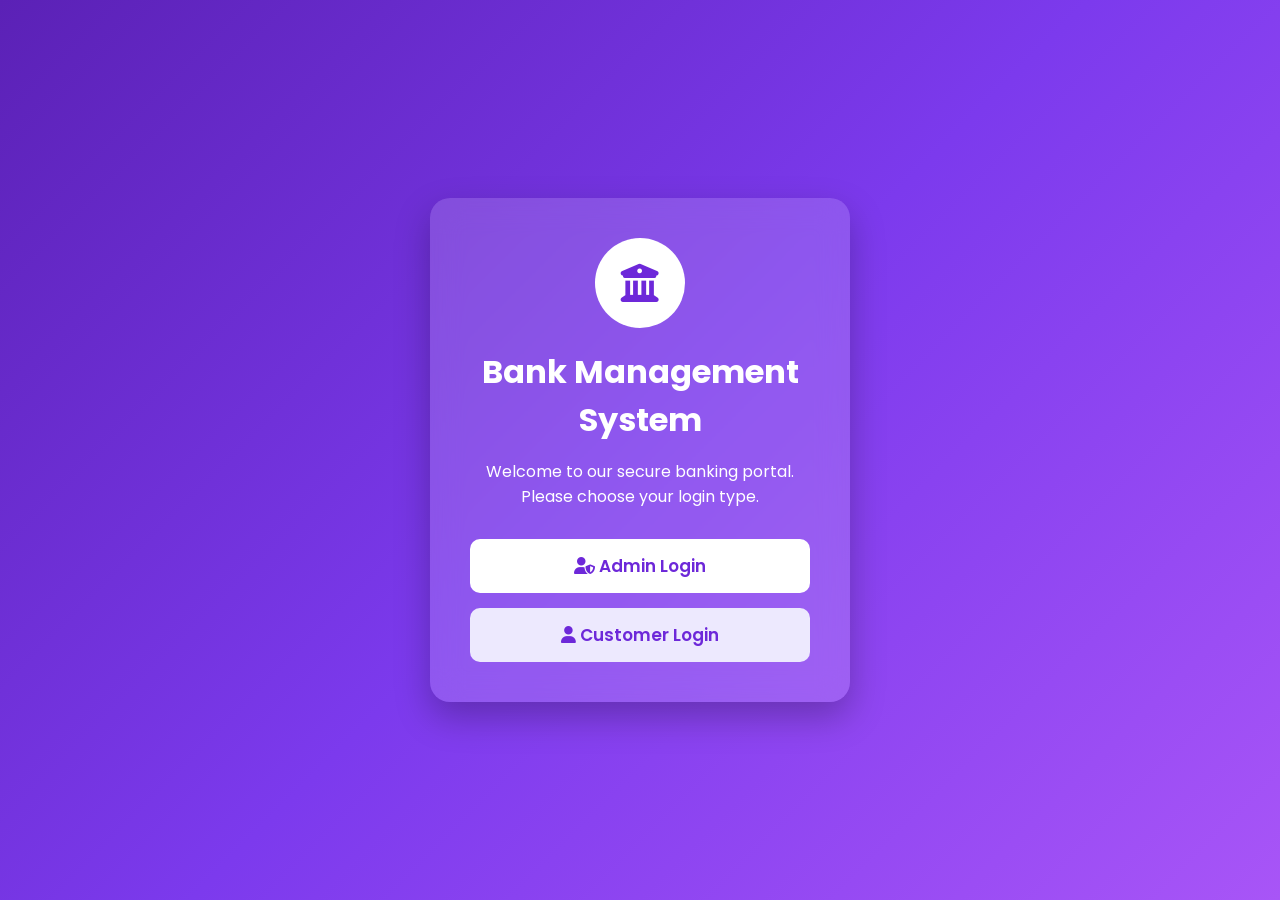
<file: src/main/resources/static/index.html>
<!DOCTYPE html>
<html lang="en">
<head>
    <meta charset="UTF-8">
    <meta name="viewport" content="width=device-width, initial-scale=1.0">
    <title>Bank Management System</title>

    <link rel="stylesheet" href="css/style.css">

    <!-- Font Awesome -->
    <link rel="stylesheet"
    href="https://cdnjs.cloudflare.com/ajax/libs/font-awesome/6.5.2/css/all.min.css">

</head>
<body>

<div class="home-container">

    <div class="home-card">

        <div class="bank-icon">
            <i class="fa-solid fa-building-columns"></i>
        </div>

        <h1>Bank Management System</h1>

        <p>
            Welcome to our secure banking portal.
            Please choose your login type.
        </p>

        <div class="button-group">

            <a href="admin-login.html" class="btn admin-btn">
                <i class="fa-solid fa-user-shield"></i>
                Admin Login
            </a>

            <a href="customer-login.html" class="btn customer-btn">
                <i class="fa-solid fa-user"></i>
                Customer Login
            </a>

        </div>

    </div>

</div>

</body>
</html>
</file>
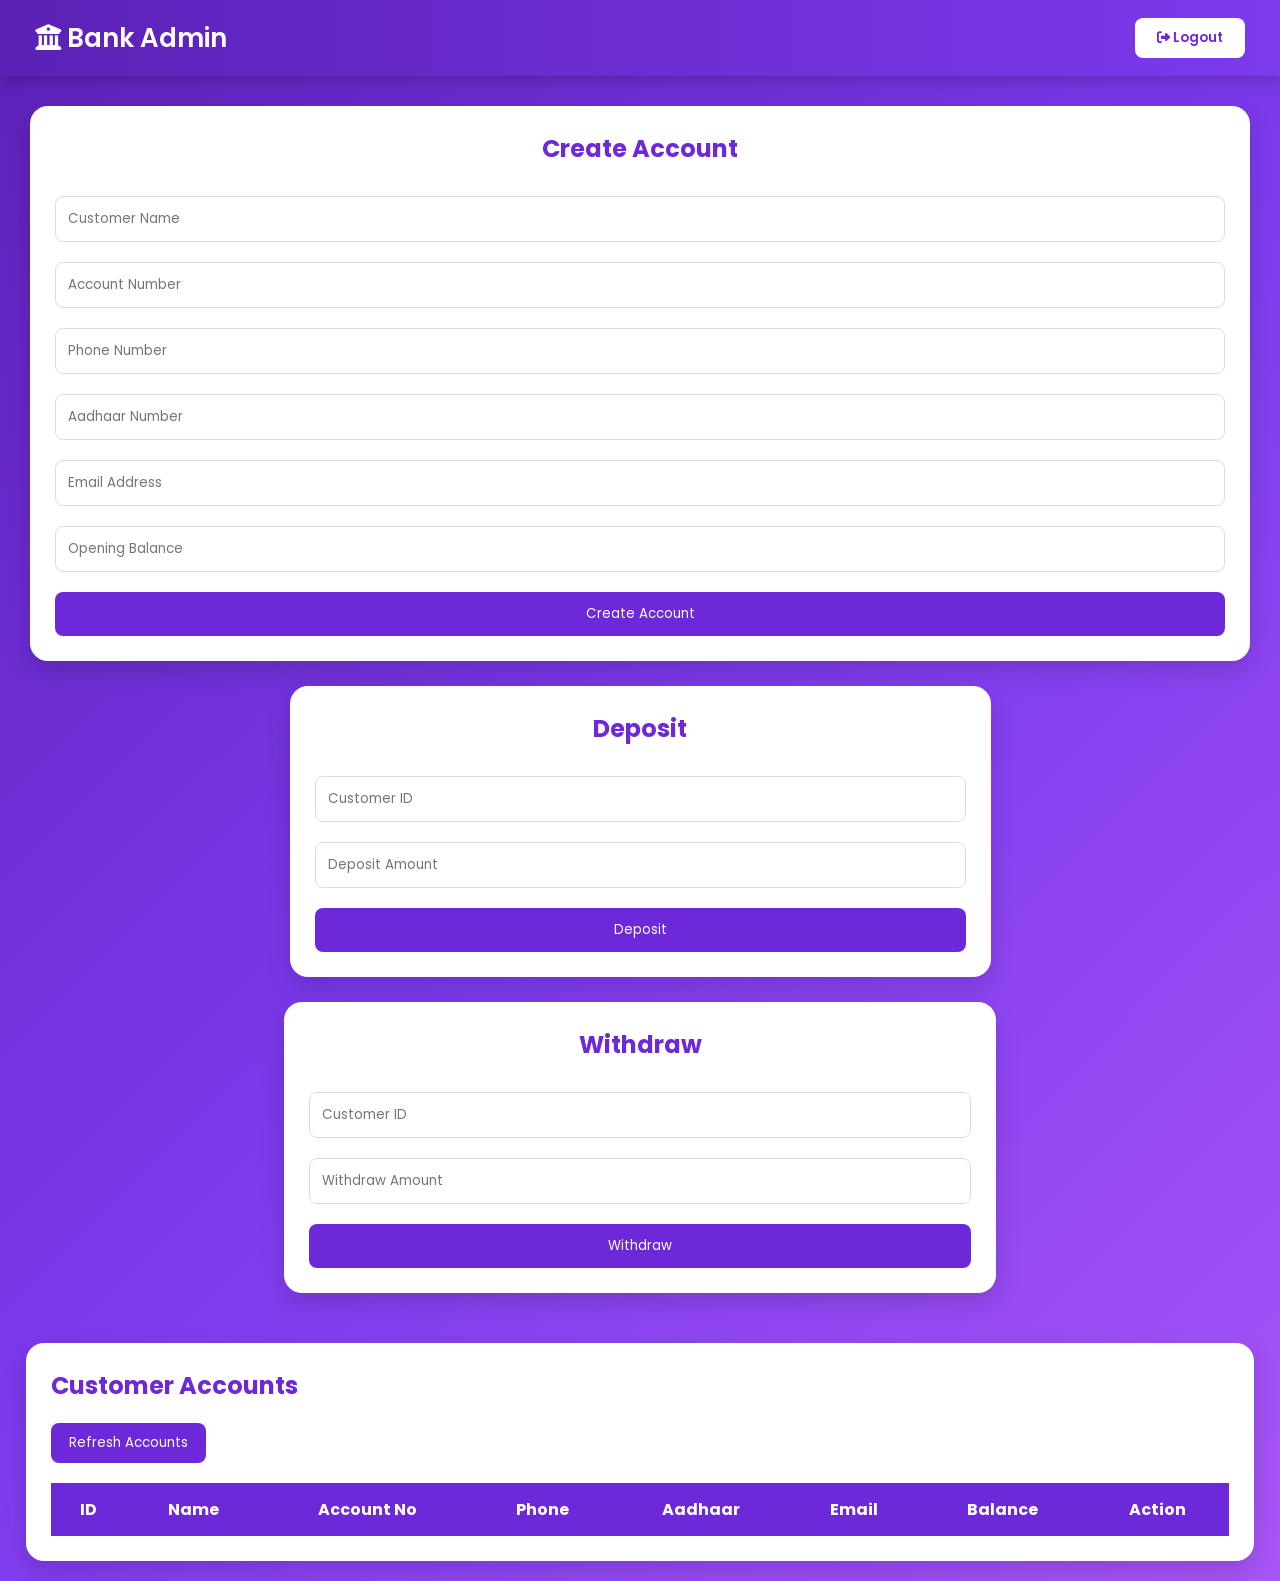
<file: src/main/resources/static/admin-dashboard.html>
<!DOCTYPE html>
<html lang="en">

<head>
    <meta charset="UTF-8">
    <meta name="viewport" content="width=device-width, initial-scale=1.0">
    <title>Admin Dashboard</title>

    <link rel="stylesheet" href="css/style.css">

    <link rel="stylesheet"
    href="https://cdnjs.cloudflare.com/ajax/libs/font-awesome/6.5.2/css/all.min.css">
</head>

<body>

    <!-- Navbar -->

    <nav class="navbar">

        <h2>
            <i class="fa-solid fa-building-columns"></i>
            Bank Admin
        </h2>

        <!-- <button class="logout-btn">
            <i class="fa-solid fa-right-from-bracket"></i>
            Logout
        </button> -->
        <button class="logout-btn" onclick="logout()">
        <i class="fa-solid fa-right-from-bracket"></i>
        Logout
        </button>

    </nav>

    <!-- Main -->

    <div class="dashboard-container">

        <!-- Create Account -->

        <div class="card">

            <h2>Create Account</h2>

            <input type="text" id="name" placeholder="Customer Name">

            <input type="text" id="number" placeholder="Account Number">

            <input type="text" id="phone" placeholder="Phone Number">

            <input type="text" id="aadhar" placeholder="Aadhaar Number">

            <input type="email" id="email" placeholder="Email Address">

            <input type="number" id="balance" placeholder="Opening Balance">

            <button onclick="createAccount()">
                Create Account
            </button>

        </div>

        <!-- Deposit -->

        <div class="card">

            <h2>Deposit</h2>

            <input type="number" id="depositId" placeholder="Customer ID">

            <input type="number" id="depositAmount" placeholder="Deposit Amount">

            <button onclick="deposit()">
                Deposit
            </button>

        </div>

        <!-- Withdraw -->

        <div class="card">

            <h2>Withdraw</h2>

            <input type="number" id="withdrawId" placeholder="Customer ID">

            <input type="number" id="withdrawAmount" placeholder="Withdraw Amount">

            <button onclick="withdraw()">
                Withdraw
            </button>

        </div>

    </div>

    <!-- Customer Table -->

    <div class="table-card">

        <h2>Customer Accounts</h2>

        <button onclick="getAccounts()">
            Refresh Accounts
        </button>

        <table>

            <thead>

                <tr>

                    <th>ID</th>
                    <th>Name</th>
                    <th>Account No</th>
                    <th>Phone</th>
                    <th>Aadhaar</th>
                    <th>Email</th>
                    <th>Balance</th>
                    <th>Action</th>

                </tr>

            </thead>

            <tbody id="tableBody">

            </tbody>

        </table>

    </div>

    <script src="js/script.js"></script>

</body>

</html>
</file>
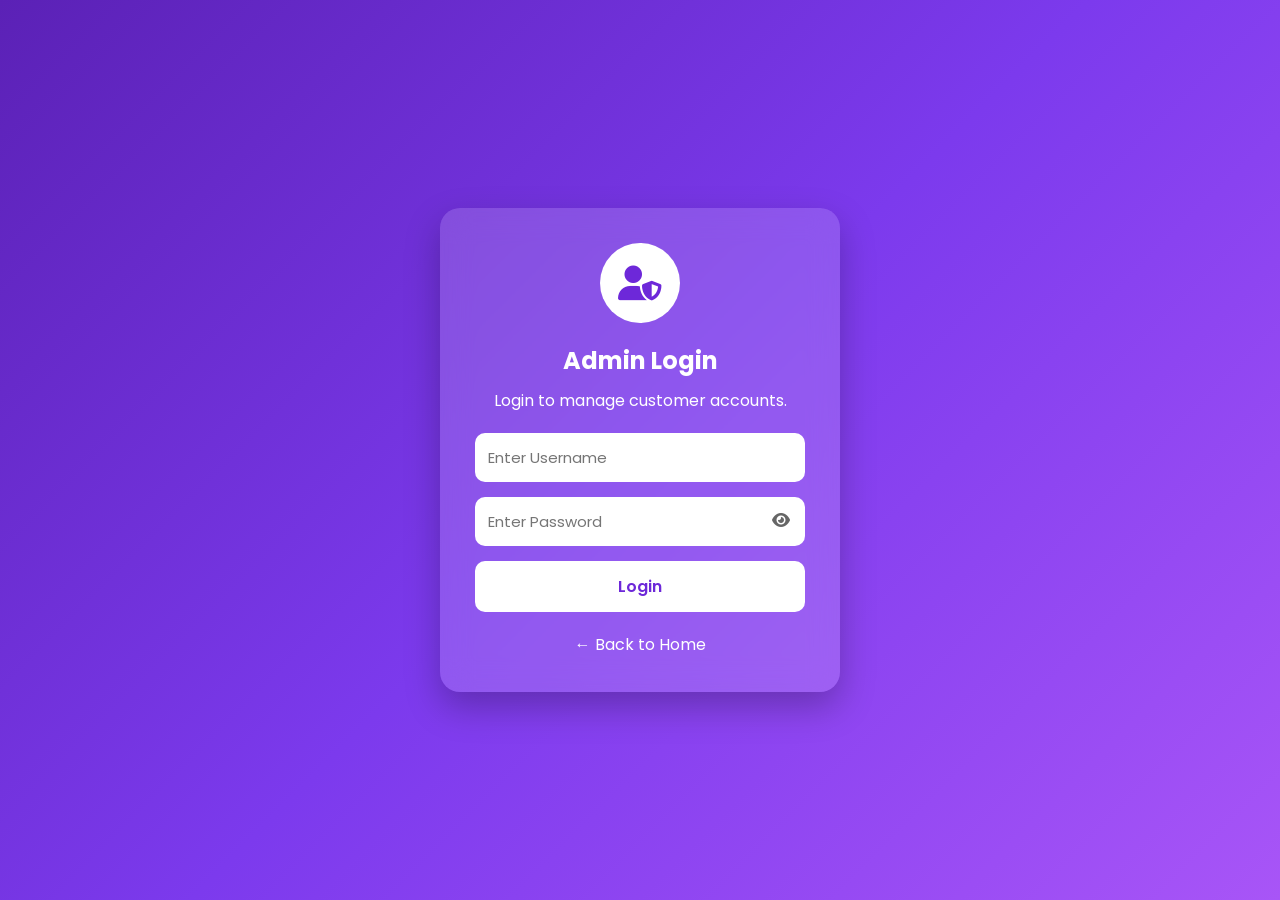
<file: src/main/resources/static/admin-login.html>
<!DOCTYPE html>
<html lang="en">

<head>
    <meta charset="UTF-8">
    <meta name="viewport" content="width=device-width, initial-scale=1.0">
    <title>Admin Login</title>

    <link rel="stylesheet" href="css/style.css">

    <link rel="stylesheet"
        href="https://cdnjs.cloudflare.com/ajax/libs/font-awesome/6.5.2/css/all.min.css">
</head>

<body>

    <div class="login-container">

        <div class="login-card">

            <div class="login-icon">
                <i class="fa-solid fa-user-shield"></i>
            </div>

            <h2>Admin Login</h2>

            <p>Login to manage customer accounts.</p>

            <input type="text"
                id="username"
                placeholder="Enter Username">

            <div class="password-box">

                <input type="password"
                    id="password"
                    placeholder="Enter Password">

                <i class="fa-solid fa-eye" id="togglePassword"></i>

            </div>

            <button onclick="adminLogin()">
                Login
            </button>

            <a href="index.html" class="back-link">
                ← Back to Home
            </a>

        </div>

    </div>

    <script src="js/login.js"></script>

</body>

</html>
</file>
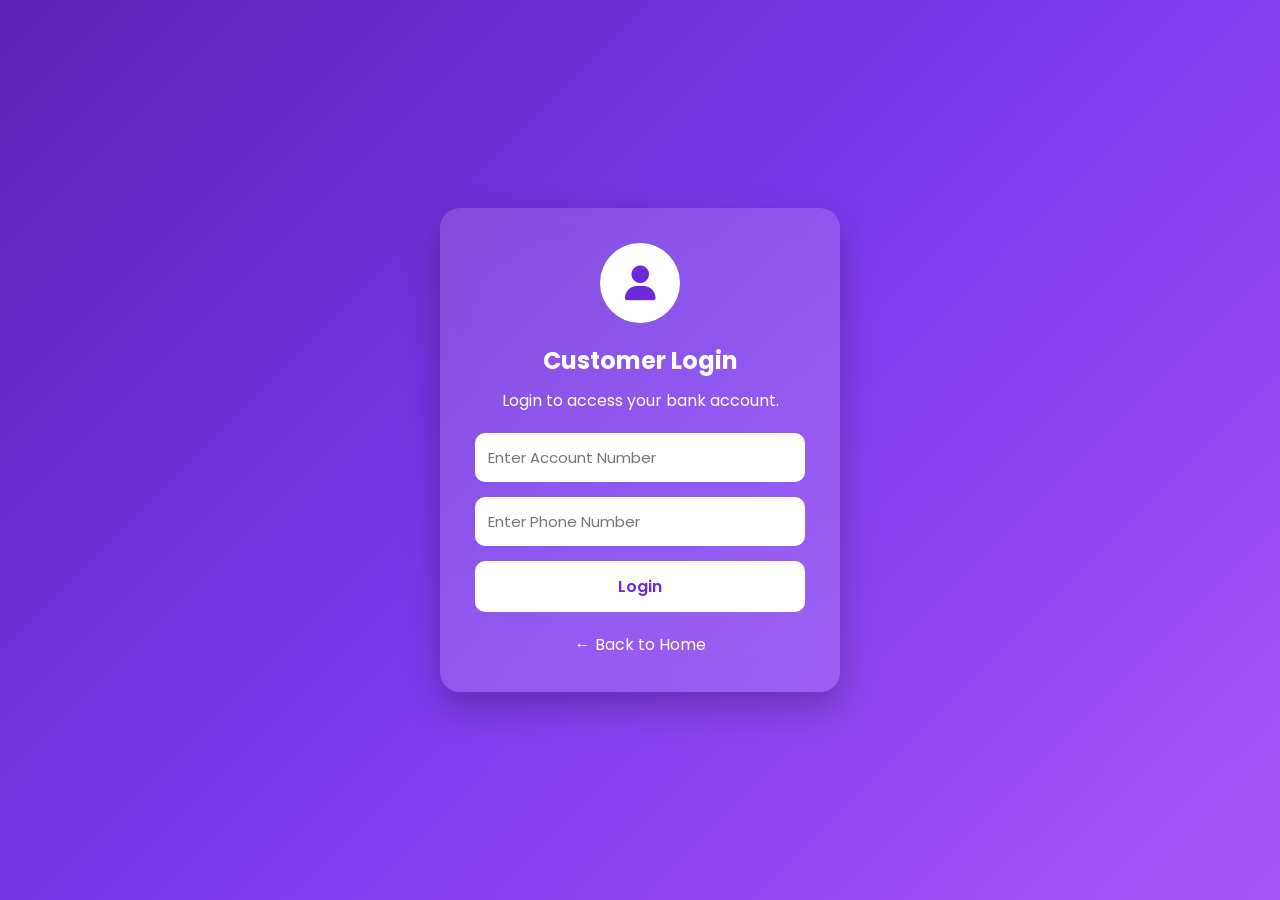
<file: src/main/resources/static/customer-dashboard.html>
<!DOCTYPE html>
<html lang="en">

<head>
    <meta charset="UTF-8">
    <meta name="viewport" content="width=device-width, initial-scale=1.0">
    <title>Customer Dashboard</title>

    <link rel="stylesheet" href="css/style.css">

    <link rel="stylesheet"
    href="https://cdnjs.cloudflare.com/ajax/libs/font-awesome/6.5.2/css/all.min.css">
</head>

<body>

    <!-- Navbar -->

    <nav class="navbar">

        <h2>
            <i class="fa-solid fa-building-columns"></i>
            Customer Dashboard
        </h2>

        <button class="logout-btn" onclick="logout()">
            <i class="fa-solid fa-right-from-bracket"></i>
            Logout
        </button>

    </nav>

    <!-- Welcome Card -->

    <div class="balance-container">

        <div class="balance-card">

            <i class="fa-solid fa-wallet balance-icon"></i>

            <h2>Available Balance</h2>

            <h1 id="customerBalance">₹0.00</h1>

            <p id="customerName">Welcome Customer</p>

        </div>

    </div>

    <!-- Deposit & Withdraw -->

    <div class="dashboard-container">

        <div class="card">

            <h2>Deposit Amount</h2>

            <input type="number"
                   id="depositAmount"
                   placeholder="Enter Amount">

            <button onclick="deposit()">
                Deposit
            </button>

        </div>

        <div class="card">

            <h2>Withdraw Amount</h2>

            <input type="number"
                   id="withdrawAmount"
                   placeholder="Enter Amount">

            <button onclick="withdraw()">
                Withdraw
            </button>

        </div>

    </div>

    <script src="js/customer.js"></script>

</body>

</html>
</file>
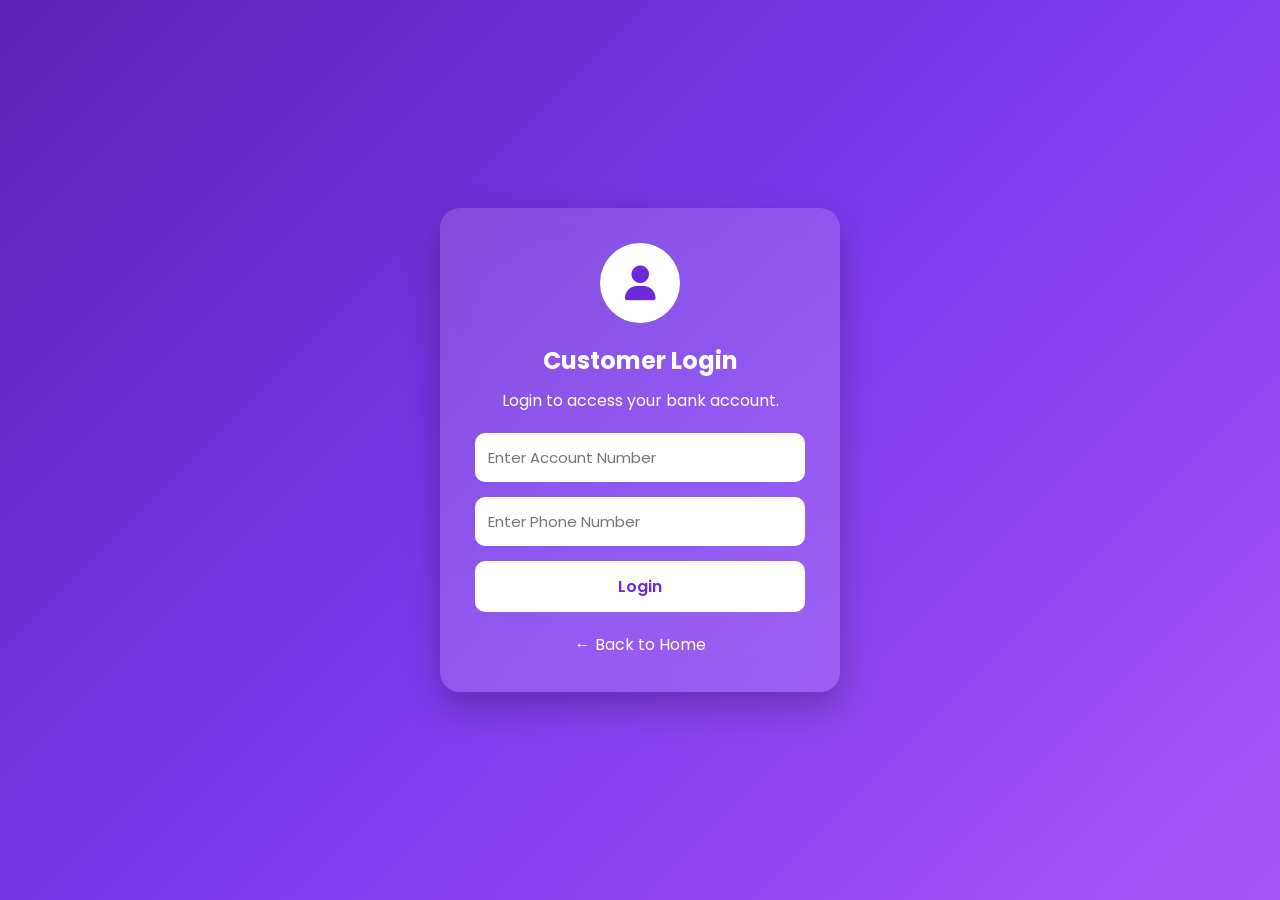
<file: src/main/resources/static/customer-login.html>
<!DOCTYPE html>
<html lang="en">

<head>
    <meta charset="UTF-8">
    <meta name="viewport" content="width=device-width, initial-scale=1.0">
    <title>Customer Login</title>

    <link rel="stylesheet" href="css/style.css">

    <link rel="stylesheet"
        href="https://cdnjs.cloudflare.com/ajax/libs/font-awesome/6.5.2/css/all.min.css">
</head>

<body>

    <div class="login-container">

        <div class="login-card">

            <div class="login-icon">
                <i class="fa-solid fa-user"></i>
            </div>

            <h2>Customer Login</h2>

            <p>Login to access your bank account.</p>

            <input type="text"
                   id="accountNumber"
                   placeholder="Enter Account Number">

            <input type="text"
                   id="phoneNumber"
                   placeholder="Enter Phone Number">

            <button onclick="customerLogin()">
            Login
            </button>

            <a href="index.html" class="back-link">
                ← Back to Home
            </a>

        </div>

    </div>

    <script src="js/login.js"></script>

</body>

</html>
</file>
<file: src/main/resources/static/css/style.css>
/* ===========================
   GOOGLE FONT
=========================== */
@import url('https://fonts.googleapis.com/css2?family=Poppins:wght@300;400;500;600;700&display=swap');

*{
    margin:0;
    padding:0;
    box-sizing:border-box;
    font-family:'Poppins',sans-serif;
}

body{
    background:linear-gradient(135deg,#5b21b6,#7c3aed,#a855f7);
    min-height:100vh;
}

/* ===========================
   HOME PAGE
=========================== */

.home-container{
    display:flex;
    justify-content:center;
    align-items:center;
    min-height:100vh;
    padding:20px;
}

.home-card{
    width:420px;
    background:rgba(255,255,255,.15);
    backdrop-filter:blur(15px);
    border-radius:20px;
    padding:40px;
    text-align:center;
    color:white;
    box-shadow:0 15px 35px rgba(0,0,0,.25);
}

.bank-icon{
    width:90px;
    height:90px;
    margin:auto;
    border-radius:50%;
    background:white;
    color:#6d28d9;
    display:flex;
    justify-content:center;
    align-items:center;
    font-size:38px;
    margin-bottom:20px;
}

.home-card h1{
    margin-bottom:15px;
}

.home-card p{
    margin-bottom:30px;
    line-height:25px;
}

.button-group{
    display:flex;
    flex-direction:column;
    gap:15px;
}

.btn{
    text-decoration:none;
    padding:14px;
    border-radius:10px;
    font-size:17px;
    font-weight:600;
    transition:.3s;
}

.admin-btn{
    background:white;
    color:#6d28d9;
}

.customer-btn{
    background:#ede9fe;
    color:#6d28d9;
}

.btn:hover{
    transform:translateY(-3px);
}

/* ===========================
   LOGIN PAGE
=========================== */

.login-container{
    display:flex;
    justify-content:center;
    align-items:center;
    min-height:100vh;
    padding:20px;
}

.login-card{
    width:400px;
    background:rgba(255,255,255,.15);
    backdrop-filter:blur(15px);
    border-radius:20px;
    padding:35px;
    color:white;
    box-shadow:0 15px 35px rgba(0,0,0,.25);
}

.login-icon{
    width:80px;
    height:80px;
    margin:auto;
    border-radius:50%;
    background:white;
    color:#6d28d9;
    display:flex;
    justify-content:center;
    align-items:center;
    font-size:35px;
    margin-bottom:20px;
}

.login-card h2{
    text-align:center;
    margin-bottom:10px;
}

.login-card p{
    text-align:center;
    margin-bottom:20px;
}

.login-card input{
    width:100%;
    padding:13px;
    margin-bottom:15px;
    border:none;
    border-radius:10px;
    font-size:15px;
}

.password-box{
    position:relative;
}

.password-box i{
    position:absolute;
    right:15px;
    top:15px;
    color:#666;
    cursor:pointer;
}

.login-card button{
    width:100%;
    padding:13px;
    border:none;
    border-radius:10px;
    background:white;
    color:#6d28d9;
    font-size:16px;
    font-weight:600;
    cursor:pointer;
    transition:.3s;
}

.login-card button:hover{
    background:#ede9fe;
}

.back-link{
    display:block;
    margin-top:20px;
    text-align:center;
    color:white;
    text-decoration:none;
}

.back-link:hover{
    text-decoration:underline;
}

/* ===========================
   COMMON CARD
=========================== */

.card{
    background:white;
    border-radius:18px;
    padding:25px;
    box-shadow:0 10px 25px rgba(0,0,0,.15);
    transition:.3s;
}

.card:hover{
    transform:translateY(-5px);
}

.card h2{
    text-align:center;
    color:#6d28d9;
    margin-bottom:20px;
}

.card input{
    width:100%;
    padding:12px;
    margin:10px 0;
    border:1px solid #ddd;
    border-radius:8px;
}

.card input:focus{
    outline:none;
    border-color:#7c3aed;
}

.card button{
    width:100%;
    padding:12px;
    border:none;
    border-radius:8px;
    background:#6d28d9;
    color:white;
    cursor:pointer;
    margin-top:10px;
}

.card button:hover{
    background:#5b21b6;
}
/* ===========================
   NAVBAR
=========================== */

.navbar{
    display:flex;
    justify-content:space-between;
    align-items:center;
    background:linear-gradient(90deg,#5b21b6,#7c3aed);
    color:white;
    padding:18px 35px;
    box-shadow:0 5px 15px rgba(0,0,0,.2);
}

.navbar h2{
    font-size:26px;
    font-weight:600;
}

.logout-btn{
    background:white;
    color:#6d28d9;
    border:none;
    padding:10px 22px;
    border-radius:8px;
    cursor:pointer;
    font-weight:600;
    transition:.3s;
}

.logout-btn:hover{
    background:#ede9fe;
}

/* ===========================
   DASHBOARD
=========================== */

.dashboard-container{
    display:flex;
    justify-content:center;
    align-items:flex-start;
    gap:25px;
    flex-wrap:wrap;
    padding:30px;
}

/* ===========================
   TABLE
=========================== */

.table-card{
    width:96%;
    margin:20px auto;
    background:white;
    border-radius:18px;
    padding:25px;
    box-shadow:0 10px 25px rgba(0,0,0,.15);
    overflow-x:auto;
}

.table-card h2{
    color:#6d28d9;
    margin-bottom:20px;
}

.table-card button{
    background:#6d28d9;
    color:white;
    border:none;
    padding:10px 18px;
    border-radius:8px;
    cursor:pointer;
    margin-bottom:20px;
}

.table-card button:hover{
    background:#5b21b6;
}

table{
    width:100%;
    border-collapse:collapse;
}

th{
    background:#6d28d9;
    color:white;
    padding:14px;
}

td{
    padding:14px;
    text-align:center;
    border-bottom:1px solid #ddd;
}

tr:nth-child(even){
    background:#faf5ff;
}

tr:hover{
    background:#f3e8ff;
}

/* ===========================
   ACTION BUTTONS
=========================== */

.edit-btn{
    background:#22c55e;
    color:white;
    border:none;
    padding:8px 14px;
    border-radius:6px;
    cursor:pointer;
    margin-right:5px;
}

.edit-btn:hover{
    background:#16a34a;
}

.delete-btn{
    background:#ef4444;
    color:white;
    border:none;
    padding:8px 14px;
    border-radius:6px;
    cursor:pointer;
}

.delete-btn:hover{
    background:#dc2626;
}

/* ===========================
   CUSTOMER BALANCE CARD
=========================== */

.balance-container{
    display:flex;
    justify-content:center;
    margin:35px 20px;
}

.balance-card{
    width:420px;
    background:linear-gradient(135deg,#7c3aed,#5b21b6);
    color:white;
    text-align:center;
    padding:35px;
    border-radius:20px;
    box-shadow:0 10px 25px rgba(91,33,182,.35);
}

.balance-icon{
    font-size:45px;
    margin-bottom:15px;
}

.balance-card h2{
    margin-bottom:10px;
}

.balance-card h1{
    font-size:40px;
    margin:15px 0;
}

.balance-card p{
    font-size:17px;
}

/* ===========================
   INPUT EFFECT
=========================== */

input:focus{
    outline:none;
    border:2px solid #7c3aed;
    box-shadow:0 0 10px rgba(124,58,237,.2);
}

/* ===========================
   SCROLLBAR
=========================== */

::-webkit-scrollbar{
    width:8px;
}

::-webkit-scrollbar-thumb{
    background:#7c3aed;
    border-radius:20px;
}

::-webkit-scrollbar-track{
    background:#ede9fe;
}

/* ===========================
   RESPONSIVE
=========================== */

@media(max-width:768px){

    .navbar{
        flex-direction:column;
        gap:15px;
        text-align:center;
    }

    .dashboard-container{
        flex-direction:column;
        align-items:center;
    }

    .card{
        width:95%;
    }

    .table-card{
        width:95%;
    }

    .balance-card{
        width:95%;
    }

    .home-card,
    .login-card{
        width:95%;
    }

    .navbar h2{
        font-size:22px;
    }
}
</file>
